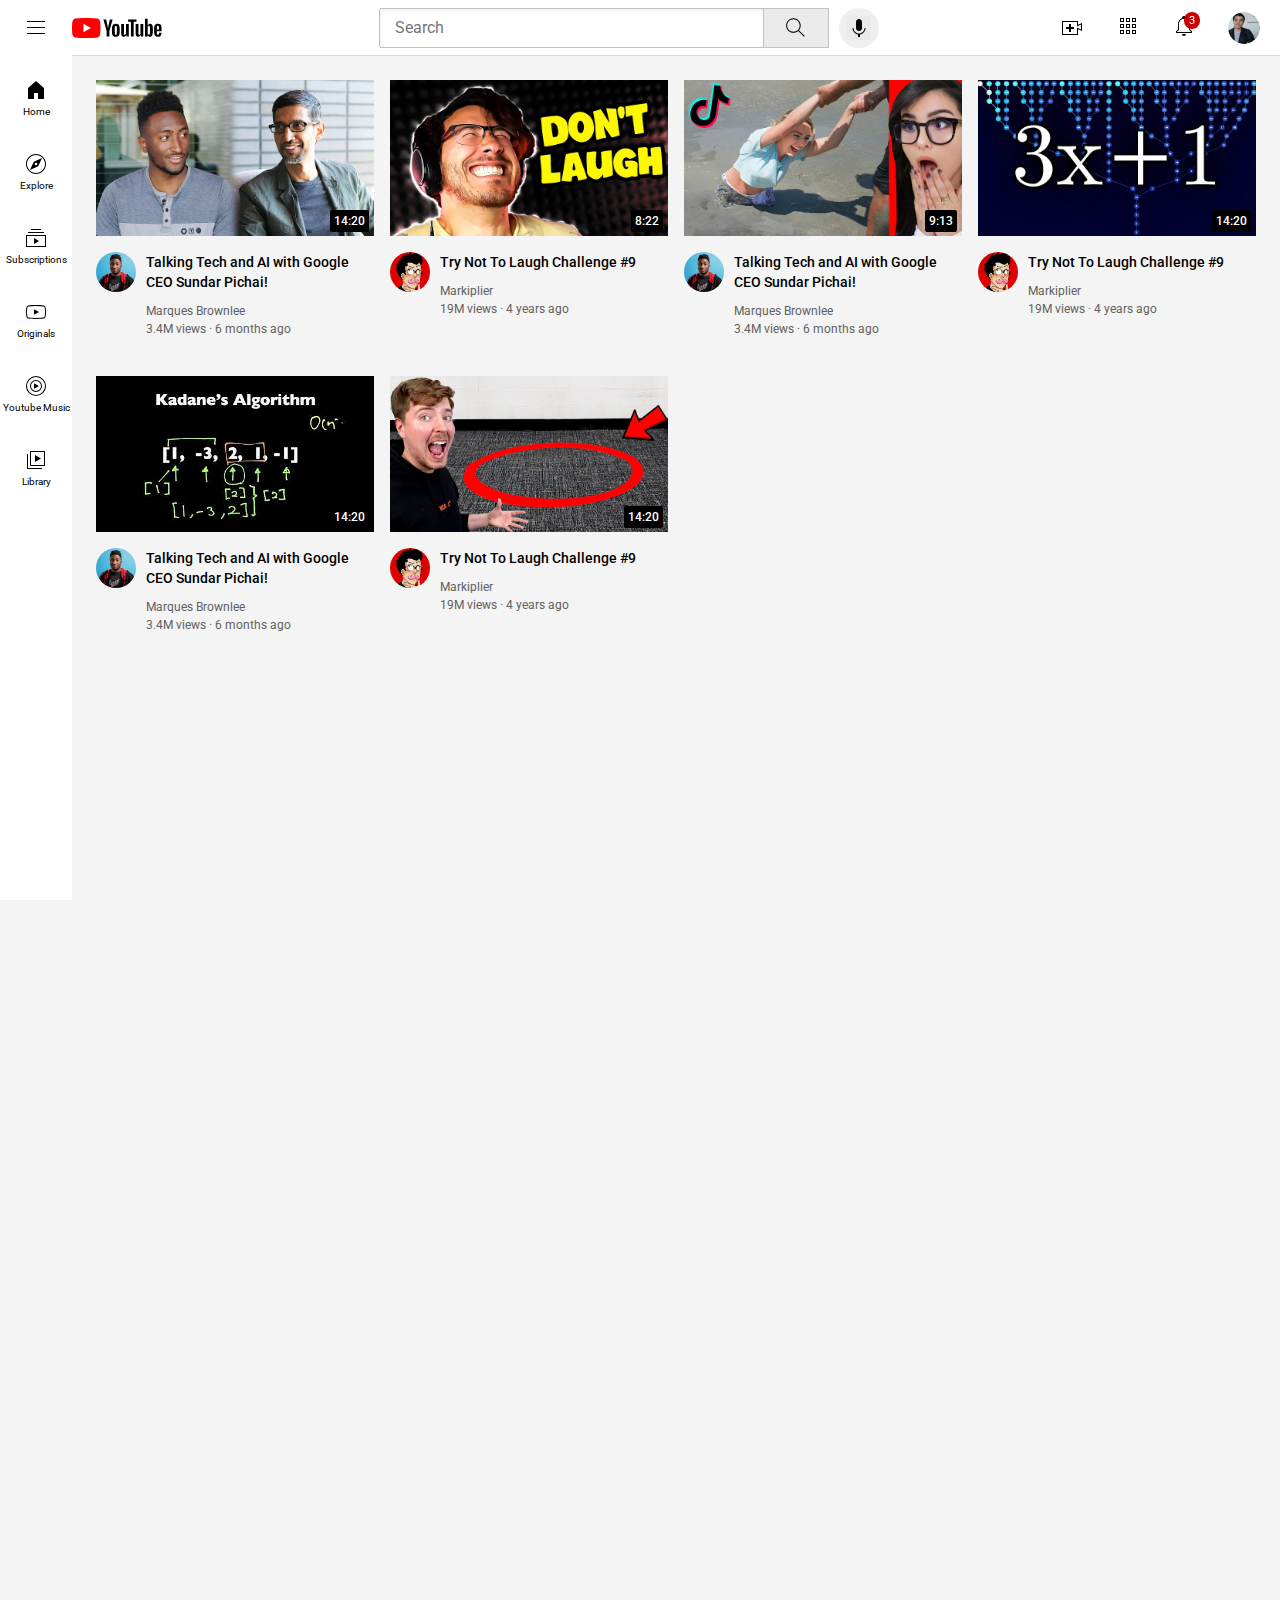
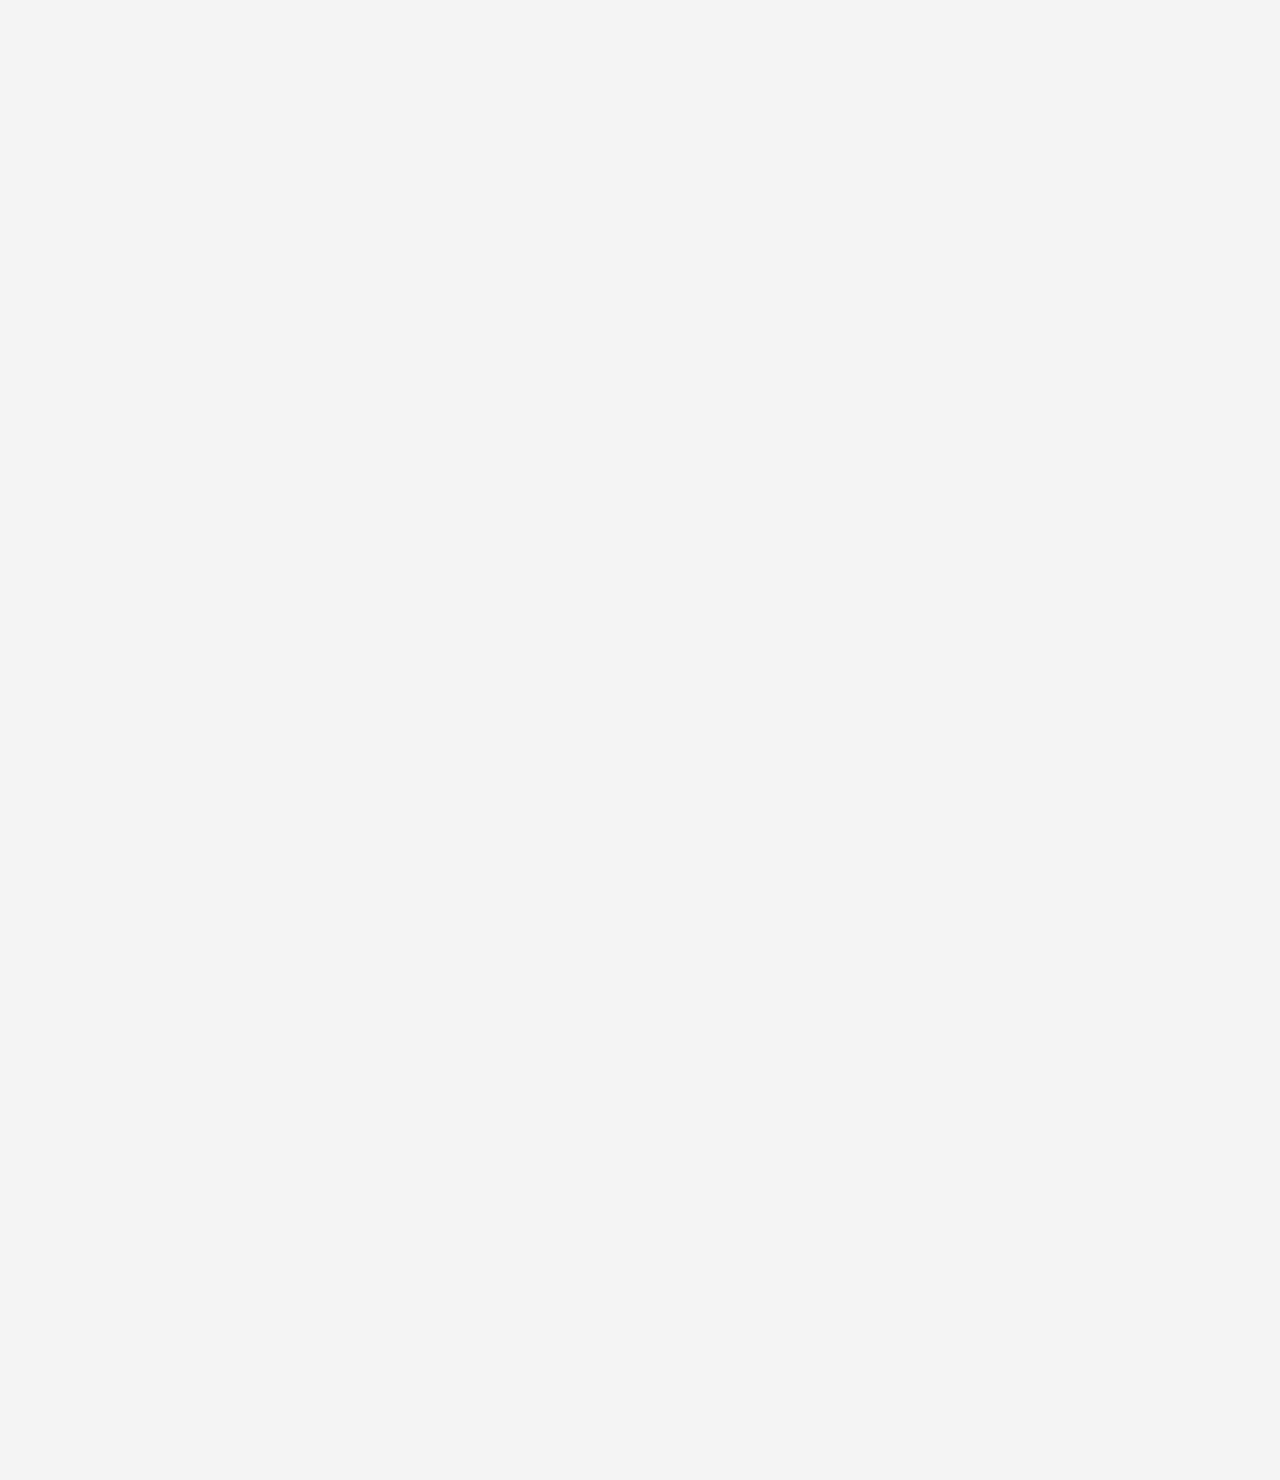
<file: index.html>
<!DOCTYPE html>
<html lang="en">
  <head>
    <meta charset="UTF-8" />
    <meta http-equiv="X-UA-Compatible" content="IE=edge" />
    <meta name="viewport" content="width=device-width, initial-scale=1.0" />
    <title>Youtube.com Clone</title>
    <link rel="preconnect" href="https://fonts.googleapis.com" />
    <link rel="preconnect" href="https://fonts.gstatic.com" crossorigin />
    <link
      href="https://fonts.googleapis.com/css2?family=Roboto:wght@400;500;700&display=swap"
      rel="stylesheet"
    />

    <link rel="stylesheet" href="styles/general.css" />
    <link rel="stylesheet" href="styles/header.css" />
    <link rel="stylesheet" href="styles/sidebar.css" />
    <link rel="stylesheet" href="styles/video.css" />
  </head>
  <body>
    <div class="header">
      <div class="left-section">
        <img class="hamburger-menu" src="icons/hamburger-menu.svg" alt="" />
        <img class="youtube-logo" src="icons/youtube-logo.svg" alt="" />
      </div>
      <div class="middle-section">
        <input class="search-bar" type="text" placeholder="Search" />
        <button class="search-button">
          <img class="search-icon" src="icons/search.svg" alt="" />
          <div class="tooltip">Search</div>
        </button>
        <button class="voice-search-button">
          <img
            class="voice-search-icon"
            src="icons/voice-search-icon.svg"
            alt=""
          />
          <div class="tooltip">Search with your voice</div>
        </button>
      </div>
      <div class="right-section">
        <div class="upload-icon-container">
          <img class="upload-icon" src="icons/upload.svg" alt="" />
          <div class="tooltip">Create</div>
        </div>
        <div class="youtube-apps-icon-container">
          <img class="youtube-apps-icon" src="icons/youtube-apps.svg" alt="" />
        </div>
        <div class="notifications-icon-container">
          <img
            class="notifications-icon"
            src="icons/notifications.svg"
            alt=""
          />
          <div class="notifications-count">3</div>
        </div>
        <img class="current-user-picture" src="icons/my-channel.jpeg" alt="" />
      </div>
    </div>

    <div class="sidebar">
      <div class="sidebar-link">
        <img src="icons/home.svg" alt="" />
        <div>Home</div>
      </div>
      <div class="sidebar-link">
        <img src="icons/explore.svg" alt="" />
        <div>Explore</div>
      </div>
      <div class="sidebar-link">
        <img src="icons/subscriptions.svg" alt="" />
        <div>Subscriptions</div>
      </div>
      <div class="sidebar-link">
        <img src="icons/originals.svg" alt="" />
        <div>Originals</div>
      </div>
      <div class="sidebar-link">
        <img src="icons/youtube-music.svg" alt="" />
        <div>Youtube Music</div>
      </div>
      <div class="sidebar-link">
        <img src="icons/library.svg" alt="" />
        <div>Library</div>
      </div>
    </div>

    <div class="video-grid">
      <div class="video-preview">
        <div class="thumbnail-row">
          <img class="thumbnail" src="thumbnails/thumbnail-1.webp" alt="" />
          <div class="video-time">14:20</div>
        </div>
        <div class="video-info-grid">
          <div class="channel-picture">
            <img
              class="profile-picture"
              src="channel-pictures/channel-1.jpeg"
              alt=""
            />
          </div>
          <div class="channel-info">
            <p class="video-title">
              Talking Tech and AI with Google CEO Sundar Pichai!
            </p>
            <p class="video-author">Marques Brownlee</p>
            <p class="video-stats">3.4M views &#183; 6 months ago</p>
          </div>
        </div>
      </div>

      <div class="video-preview">
        <div class="thumbnail-row">
          <img class="thumbnail" src="thumbnails/thumbnail-2.webp" alt="" />
          <div class="video-time">8:22</div>
        </div>
        <div class="video-info-grid">
          <div class="channel-picture">
            <img
              class="profile-picture"
              src="channel-pictures/channel-2.jpeg"
              alt=""
            />
          </div>
          <div class="channel-info">
            <p class="video-title">Try Not To Laugh Challenge #9</p>
            <p class="video-author">Markiplier</p>
            <p class="video-stats">19M views &#183; 4 years ago</p>
          </div>
        </div>
      </div>

      <div class="video-preview">
        <div class="thumbnail-row">
          <img class="thumbnail" src="thumbnails/thumbnail-3.webp" alt="" />
          <div class="video-time">9:13</div>
        </div>
        <div class="video-info-grid">
          <div class="channel-picture">
            <img
              class="profile-picture"
              src="channel-pictures/channel-1.jpeg"
              alt=""
            />
          </div>
          <div class="channel-info">
            <p class="video-title">
              Talking Tech and AI with Google CEO Sundar Pichai!
            </p>
            <p class="video-author">Marques Brownlee</p>
            <p class="video-stats">3.4M views &#183; 6 months ago</p>
          </div>
        </div>
      </div>

      <div class="video-preview">
        <div class="thumbnail-row">
          <img class="thumbnail" src="thumbnails/thumbnail-4.webp" alt="" />
          <div class="video-time">14:20</div>
        </div>
        <div class="video-info-grid">
          <div class="channel-picture">
            <img
              class="profile-picture"
              src="channel-pictures/channel-2.jpeg"
              alt=""
            />
          </div>
          <div class="channel-info">
            <p class="video-title">Try Not To Laugh Challenge #9</p>
            <p class="video-author">Markiplier</p>
            <p class="video-stats">19M views &#183; 4 years ago</p>
          </div>
        </div>
      </div>

      <div class="video-preview">
        <div class="thumbnail-row">
          <img class="thumbnail" src="thumbnails/thumbnail-5.webp" alt="" />
          <div class="video-time">14:20</div>
        </div>
        <div class="video-info-grid">
          <div class="channel-picture">
            <img
              class="profile-picture"
              src="channel-pictures/channel-1.jpeg"
              alt=""
            />
          </div>
          <div class="channel-info">
            <p class="video-title">
              Talking Tech and AI with Google CEO Sundar Pichai!
            </p>
            <p class="video-author">Marques Brownlee</p>
            <p class="video-stats">3.4M views &#183; 6 months ago</p>
          </div>
        </div>
      </div>

      <div class="video-preview">
        <div class="thumbnail-row">
          <img class="thumbnail" src="thumbnails/thumbnail-6.webp" alt="" />
          <div class="video-time">14:20</div>
        </div>
        <div class="video-info-grid">
          <div class="channel-picture">
            <img
              class="profile-picture"
              src="channel-pictures/channel-2.jpeg"
              alt=""
            />
          </div>
          <div class="channel-info">
            <p class="video-title">Try Not To Laugh Challenge #9</p>
            <p class="video-author">Markiplier</p>
            <p class="video-stats">19M views &#183; 4 years ago</p>
          </div>
        </div>
      </div>
    </div>
  </body>
</html>
</file>
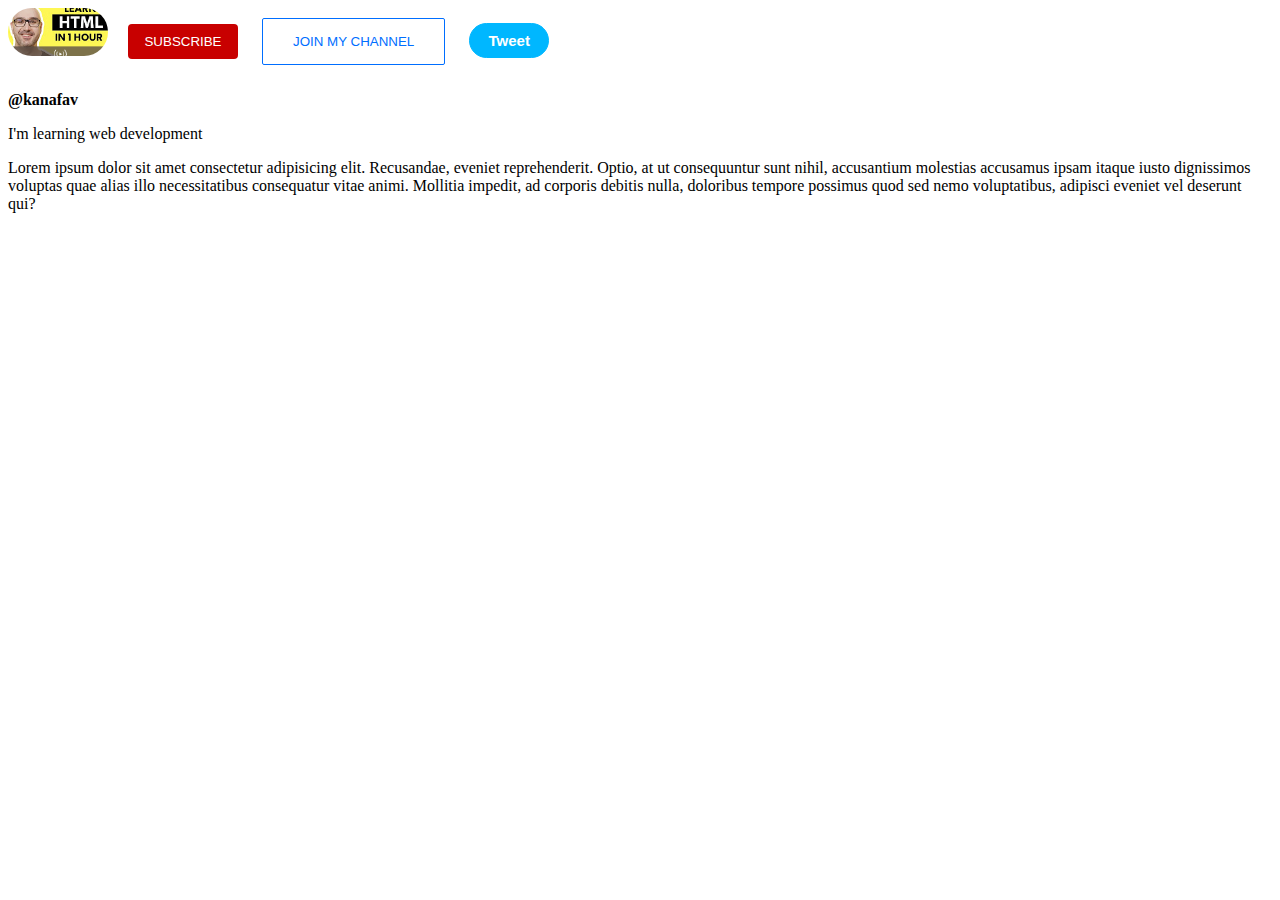
<file: intro-to-html/index.html>
<!DOCTYPE html>
<html lang="en">
  <head>
    <title>My first web page</title>
    <style>
      img {
        width: 100px;
        border-radius: 50px;
        float: left;
        margin-right: 10px;
      }
      p.username {
        font-weight: bold;
      }
      .subscribe-button {
        color: white;
        background-color: rgb(200, 0, 0);
        border: none;
        height: 35px;
        width: 110px;
        margin: 10px;
        border-radius: 4px;
        cursor: pointer;
        transition: opacity 0.15s;
      }
      .subscribe-button:hover {
        opacity: 0.7;
      }
      .subscribe-button:active {
        opacity: 0.4;
      }
      .join-button {
        color: rgb(0, 110, 255);
        background-color: rgb(255, 255, 255);
        border-color: rgb(0, 110, 255);
        border-width: 1px;
        border-style: solid;
        padding-left: 30px;
        padding-right: 30px;
        padding-top: 15px;
        padding-bottom: 15px;
        margin: 10px;
        border-radius: 2px;
        cursor: pointer;
      }
      .tweet-button {
        color: rgb(255, 255, 255);
        background-color: rgb(0, 183, 255);
        border-color: rgb(0, 183, 255);
        border-width: 1px;
        border-style: solid;
        height: 35px;
        width: 80px;
        margin: 10px;
        border-radius: 18px;
        cursor: pointer;
        font-weight: bold;
        font-size: 15px;
        transition: box-shadow 0.2s;
      }
      .tweet-button:hover {
        box-shadow: 2px 2px 10px rgba(0, 0, 0, 0.15);
      }
    </style>
  </head>
  <body>
    <button class="subscribe-button">SUBSCRIBE</button>
    <button class="join-button">JOIN MY CHANNEL</button>
    <button class="tweet-button">Tweet</button>

    <img src="images/icon.png" alt="a random image" />
    <p class="username">@kanafav</p>
    <p>I'm learning web development</p>
    <p>
      Lorem ipsum dolor sit amet consectetur adipisicing elit. Recusandae,
      eveniet reprehenderit. Optio, at ut consequuntur sunt nihil, accusantium
      molestias accusamus ipsam itaque iusto dignissimos voluptas quae alias
      illo necessitatibus consequatur vitae animi. Mollitia impedit, ad corporis
      debitis nulla, doloribus tempore possimus quod sed nemo voluptatibus,
      adipisci eveniet vel deserunt qui?
    </p>
  </body>
</html>
</file>
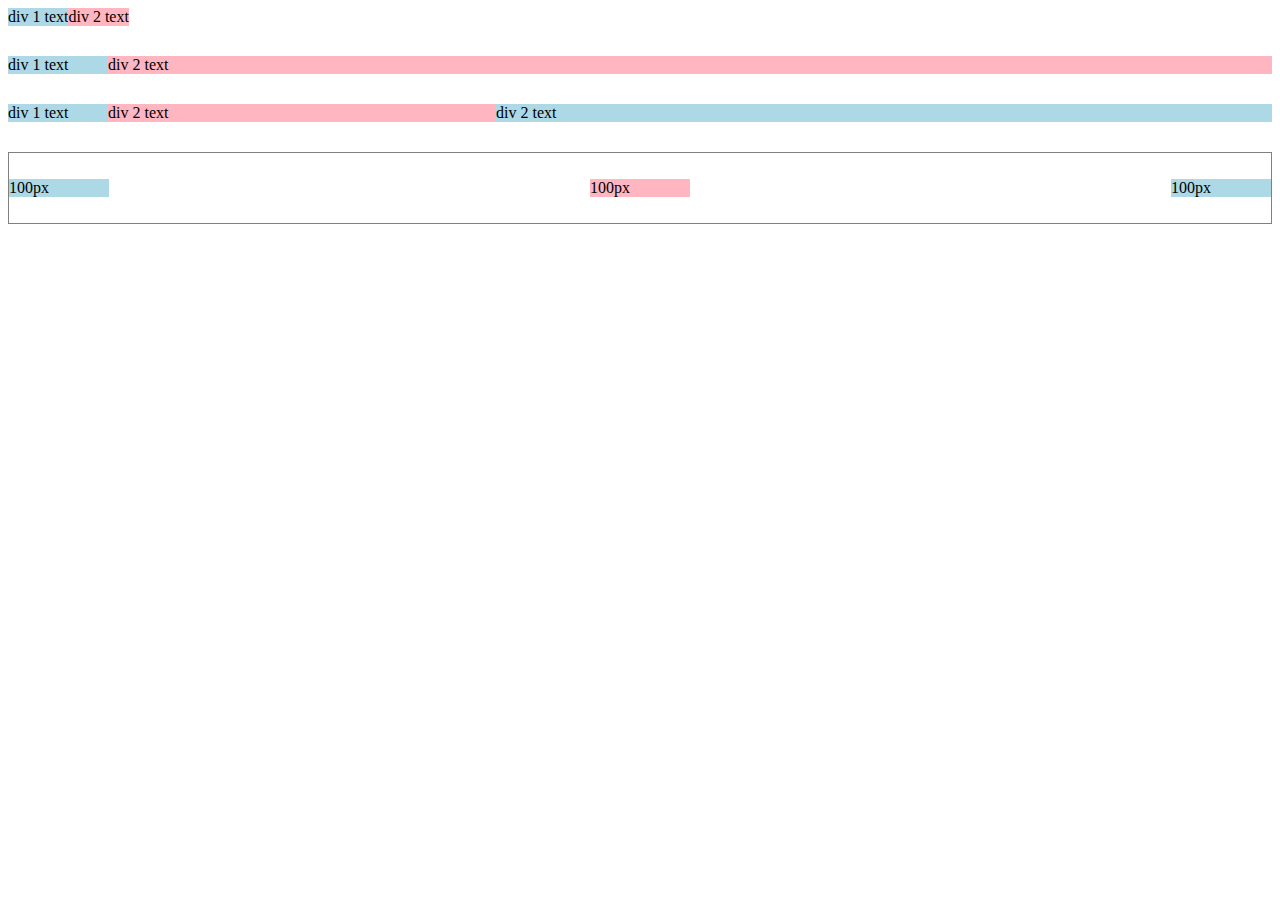
<file: flexbox.html>
<!DOCTYPE html>
<html lang="en">
  <head>
    <meta charset="UTF-8" />
    <meta http-equiv="X-UA-Compatible" content="IE=edge" />
    <meta name="viewport" content="width=device-width, initial-scale=1.0" />
    <title>Flexbox Practice</title>
  </head>
  <body>
    <div style="display: flex; flex-direction: row">
      <div style="background-color: lightblue">div 1 text</div>
      <div style="background-color: lightpink">div 2 text</div>
    </div>

    <div style="margin-top: 30px; display: flex; flex-direction: row">
      <div style="background-color: lightblue; width: 100px">div 1 text</div>
      <div style="background-color: lightpink; flex: 1">div 2 text</div>
    </div>

    <div style="margin-top: 30px; display: flex; flex-direction: row">
      <div style="background-color: lightblue; width: 100px">div 1 text</div>
      <div style="background-color: lightpink; flex: 1">div 2 text</div>
      <div style="background-color: lightblue; flex: 2">div 2 text</div>
    </div>

    <div
      style="
        margin-top: 30px;
        height: 70px;
        border-width: 1px;
        border-style: solid;
        border-color: grey;
        display: flex;
        flex-direction: row;
        justify-content: space-between;
        align-items: center;
      "
    >
      <div style="background-color: lightblue; width: 100px">100px</div>
      <div style="background-color: lightpink; width: 100px">100px</div>
      <div style="background-color: lightblue; width: 100px">100px</div>
    </div>
  </body>
</html>
</file>
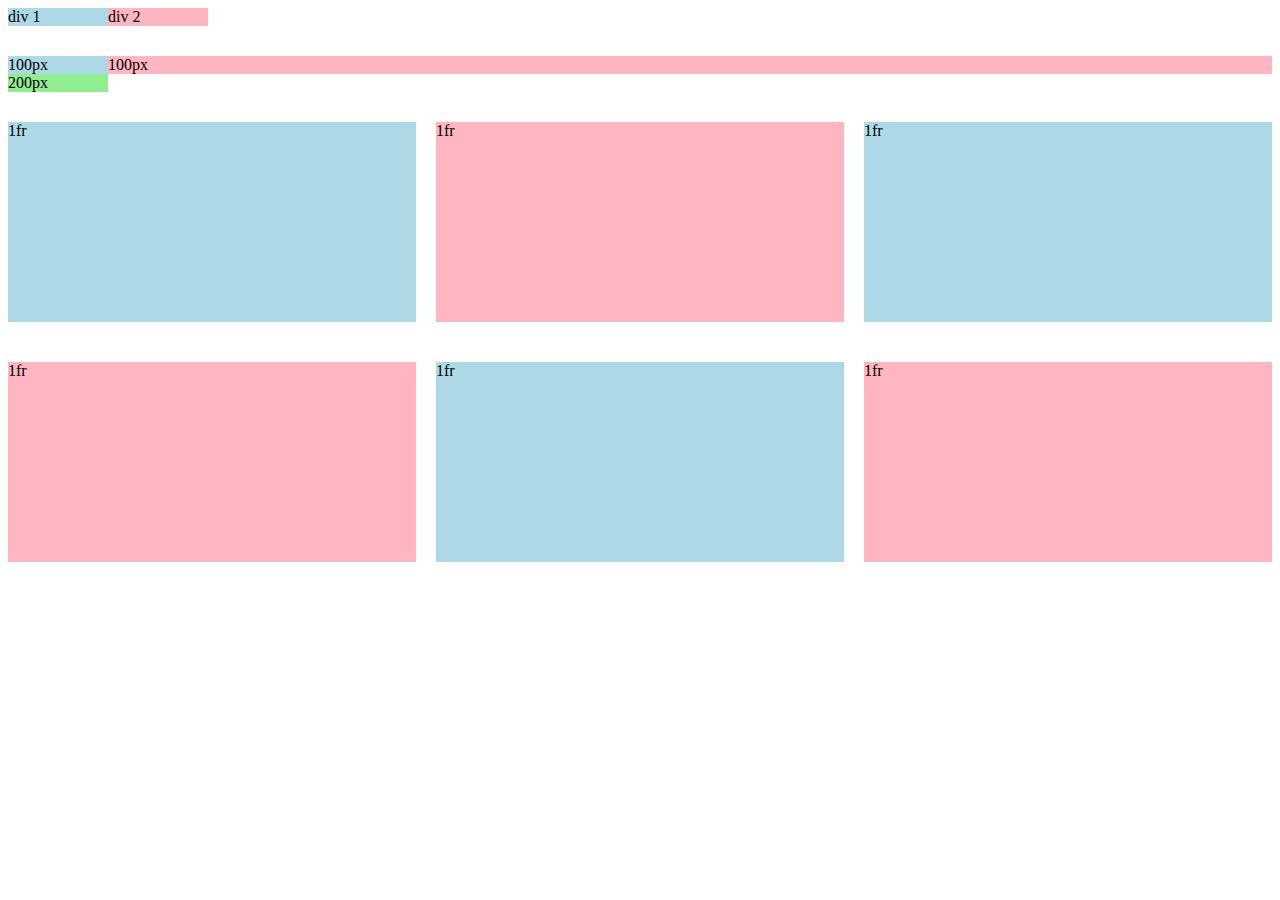
<file: grid.html>
<!DOCTYPE html>
<html lang="en">
  <head>
    <meta charset="UTF-8" />
    <meta http-equiv="X-UA-Compatible" content="IE=edge" />
    <meta name="viewport" content="width=device-width, initial-scale=1.0" />
    <title>Grid Practice</title>
  </head>
  <body>
    <div style="display: grid; grid-template-columns: 100px 100px">
      <div style="background-color: lightblue">div 1</div>
      <div style="background-color: lightpink">div 2</div>
    </div>
    <div
      style="margin-top: 30px; display: grid; grid-template-columns: 100px 1fr"
    >
      <div style="background-color: lightblue">100px</div>
      <div style="background-color: lightpink">100px</div>
      <div style="background-color: lightgreen">200px</div>
    </div>

    <div
      style="
        margin-top: 30px;
        display: grid;
        grid-template-columns: 1fr 1fr 1fr;
        column-gap: 20px;
        row-gap: 40px;
      "
    >
      <div style="background-color: lightblue; height: 200px">1fr</div>
      <div style="background-color: lightpink; height: 200px">1fr</div>
      <div style="background-color: lightblue; height: 200px">1fr</div>
      <div style="background-color: lightpink; height: 200px">1fr</div>
      <div style="background-color: lightblue; height: 200px">1fr</div>
      <div style="background-color: lightpink; height: 200px">1fr</div>
    </div>
  </body>
</html>
</file>
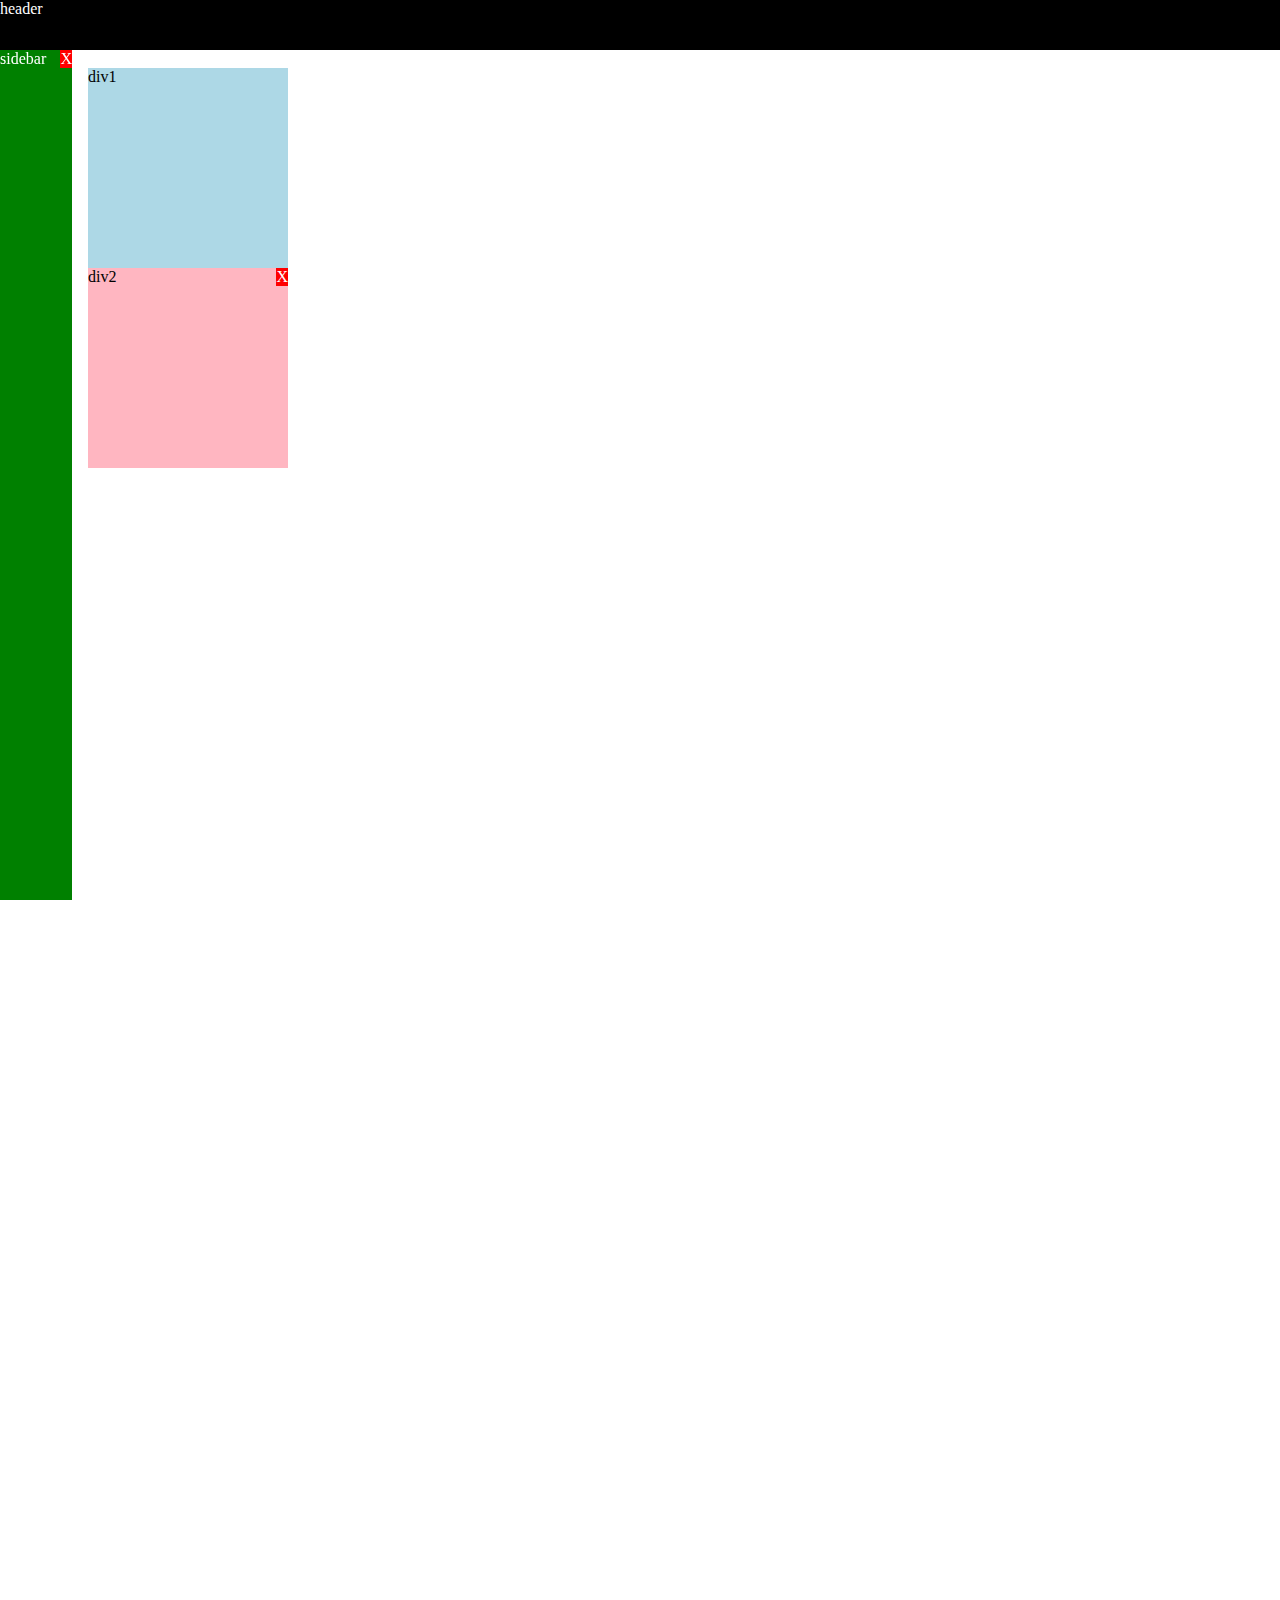
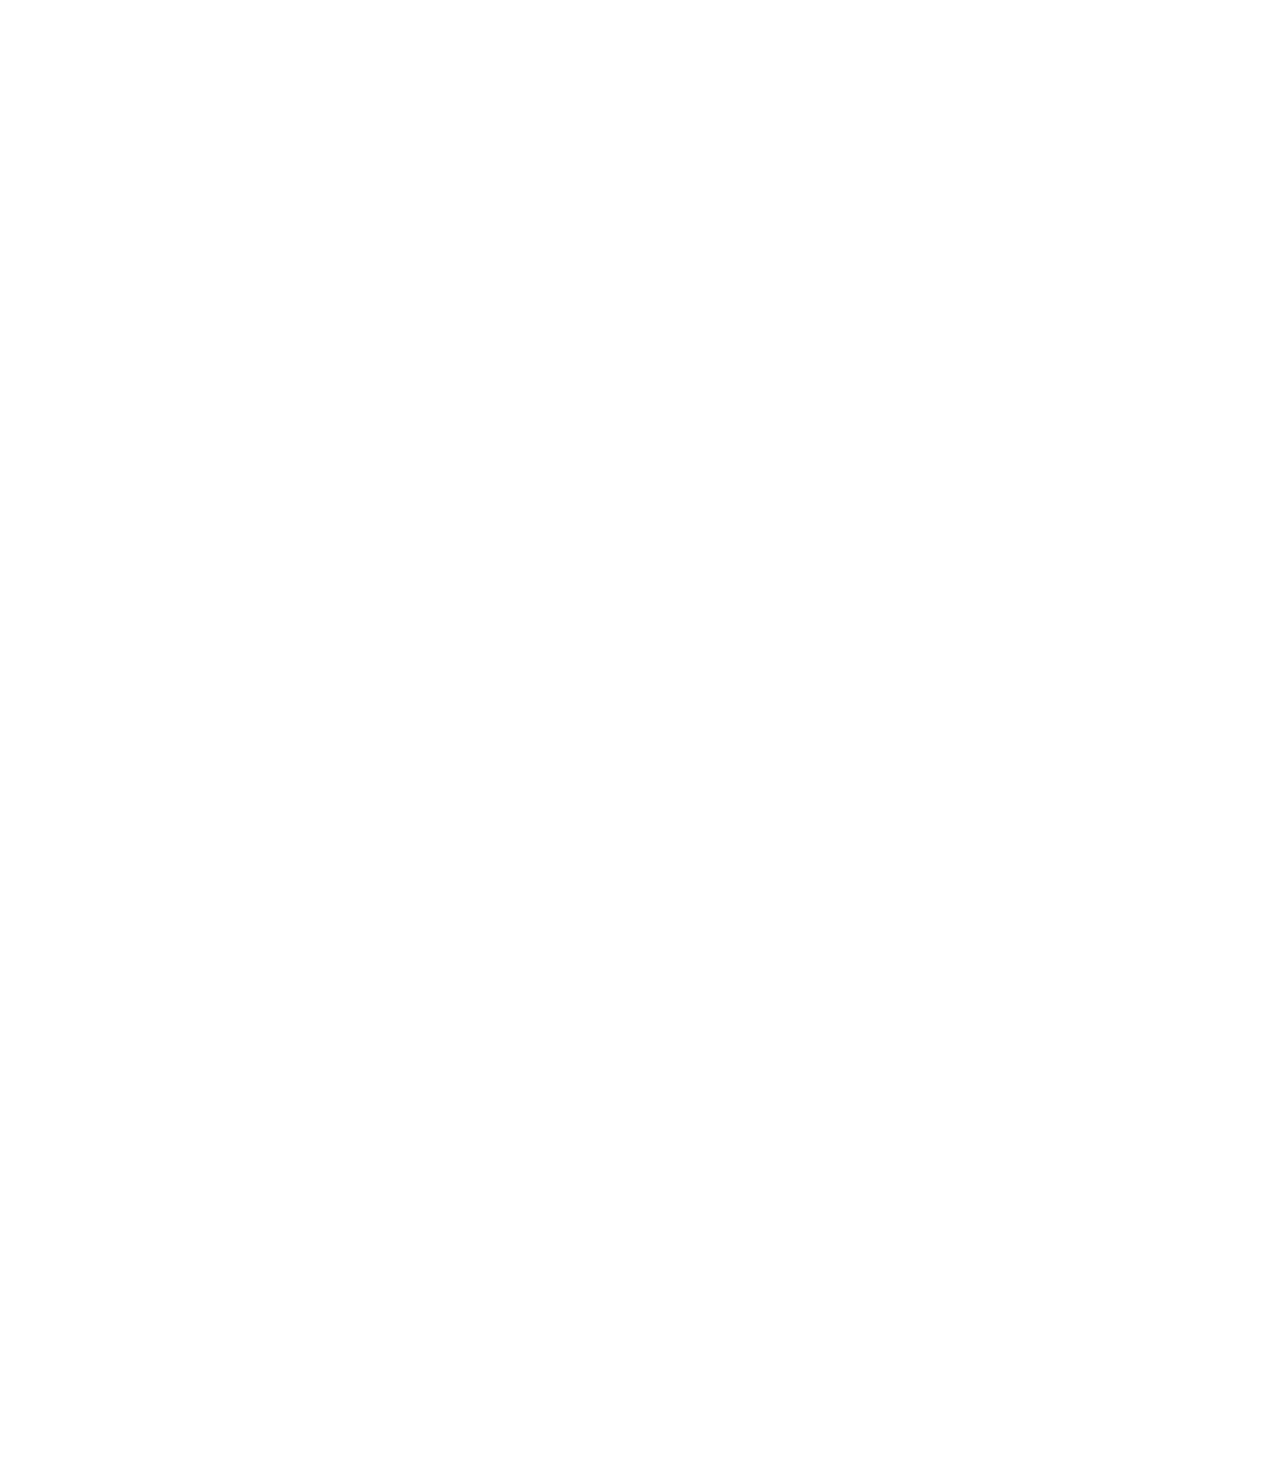
<file: position.html>
<!DOCTYPE html>
<html lang="en">
  <head>
    <meta charset="UTF-8" />
    <meta http-equiv="X-UA-Compatible" content="IE=edge" />
    <meta name="viewport" content="width=device-width, initial-scale=1.0" />
    <title>Document</title>
  </head>
  <body style="height: 3000px; padding-top: 60px; padding-left: 80px">
    <div
      style="
        background-color: black;
        color: white;
        position: fixed;
        top: 0;
        left: 0;
        right: 0;
        height: 50px;
        z-index: 100;
      "
    >
      header
    </div>

    <div
      style="
        background-color: green;
        color: white;
        position: fixed;
        left: 0;
        bottom: 0;
        top: 50px;
        width: 72px;
      "
    >
      sidebar
      <div
        style="
          position: absolute;
          background-color: red;
          color: white;
          right: 0px;
          top: 0px;
        "
      >
        X
      </div>
    </div>

    <div style="background-color: lightblue; height: 200px; width: 200px">
      div1
    </div>
    <div
      style="
        background-color: lightpink;
        height: 200px;
        width: 200px;
        position: relative;
      "
    >
      div2
      <div
        style="
          position: absolute;
          background-color: red;
          color: white;
          right: 0px;
          top: 0px;
        "
      >
        X
      </div>
    </div>
  </body>
</html>
</file>
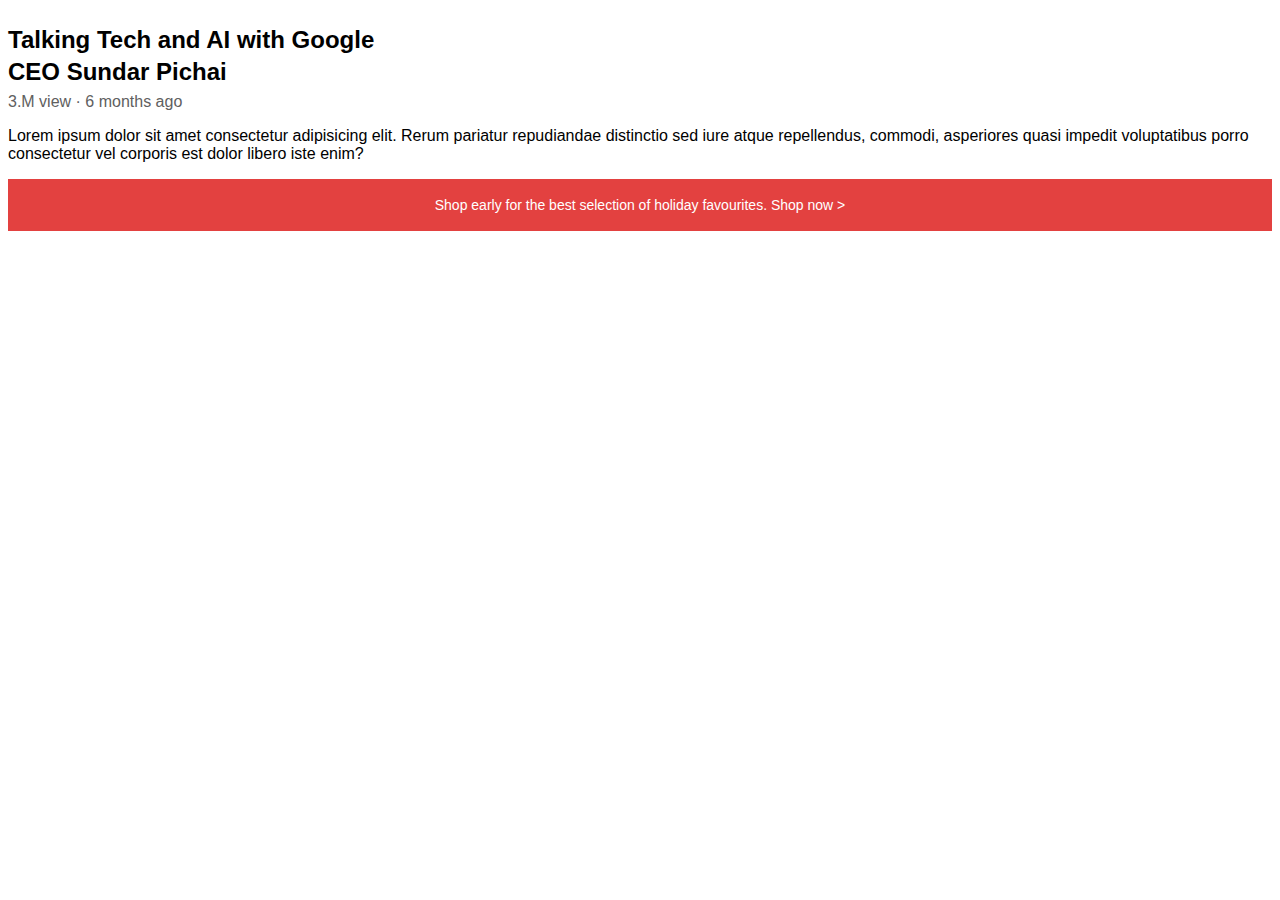
<file: intro-to-html/text.html>
<!DOCTYPE html>
<html lang="en">
  <head>
    <meta charset="UTF-8" />
    <meta http-equiv="X-UA-Compatible" content="IE=edge" />
    <meta name="viewport" content="width=device-width, initial-scale=1.0" />
    <title>Document</title>
    <link rel="stylesheet" href="text.css" />
  </head>
  <body>
    <p class="video-title">Talking Tech and AI with Google CEO Sundar Pichai</p>
    <p class="video-stats">3.M view &#183; 6 months ago</p>
    <p class="video-description">
      Lorem ipsum dolor sit amet consectetur adipisicing elit. Rerum pariatur
      repudiandae distinctio sed iure atque repellendus, commodi, asperiores
      quasi impedit voluptatibus porro consectetur vel corporis est dolor libero
      iste enim?
    </p>
    <p class="apple-text">
      Shop early for the best selection of holiday favourites.
      <span class="shop-link">Shop now &#62;</span>
    </p>
  </body>
</html>
</file>
<file: styles/general.css>
body {
    margin: 0;
    height: 3000px;
    padding-top: 80px;
    padding-left: 96px;
    padding-right: 24px;
    background-color: rgb(244, 244, 244);
}

p {
    font-family: Roboto, Arial;
    margin-top: 0;
    margin-bottom: 0;
}
</file>
<file: styles/header.css>
.header{
    height: 55px;
    display: flex;
    flex-direction: row;
    justify-content: space-between;
    position: fixed;
    top: 0;
    left: 0;
    right: 0;
    background-color: white;
    border-bottom-width: 1px;
    border-bottom-style: solid;
    border-bottom-color: rgb(215, 215, 215);
    z-index: 100;
}

.left-section{
    display: flex;
    align-items: center;
}

.hamburger-menu {
    height: 24px;
    margin-left: 24px;
    margin-right: 24px;
}

.youtube-logo {
    height: 20px;
}

.middle-section{
    flex: 1;
    margin-left: 70px;
    margin-right: 35px;
    max-width: 500px;
    display: flex;
    align-items: center;
}

.search-bar {
    flex: 1;
    width: 0;
    height: 36px;
    padding-left: 15px;
    font-size: 16px;
    border-width: 1px;
    border-style: solid;
    border-radius: 2px;
    border-color: rgb(192, 192, 192);
    box-shadow: inset 1px 2px 5px rgba(0, 0, 0, 0.05);
}

.search-bar::placeholder {
    font-family: Roboto, Arial;
    font-size: 16px
}

.search-button {
    height: 40px;
    width: 66px;
    background-color: rgb(234, 234, 234);
    border-width: 1px;
    border-style: solid;
    border-color: rgb(192, 192, 192);
    margin-left: -1px;
    margin-right: 10px;
}

.search-button,
.voice-search-button,
.upload-icon-container{
    display: flex;
    justify-content: center;
    align-items: center;
    position: relative;
}

.search-button .tooltip,
.voice-search-button .tooltip,
.upload-icon-container .tooltip {
    position: absolute;
    background-color: gray;
    color: white;
    padding-left: 4px;
    padding-right: 4px;
    padding-top: 4px;
    padding-bottom: 4px;
    border-radius: 2px;
    font-size: 12px;
    bottom: -30px;
    opacity: 0;
    transition: opacity 0.15s;
    pointer-events: none;
    white-space: nowrap;
}

.search-button:hover .tooltip,
.voice-search-button:hover .tooltip,
.upload-icon-container:hover .tooltip {
    opacity: 1;
}

.search-icon{
    height: 25px;
}

.voice-search-button{
    height: 40px;
    width: 40px;
    border-radius: 20px;
    border: none;
}

.voice-search-icon {
    height: 24px;
    background-color: rgb(234, 234, 234);
}

.right-section{
    width: 200px;
    margin-right: 20px;
    display: flex;
    align-items: center;
    justify-content: space-between;
    flex-shrink: 0;
}

.upload-icon{
    height: 24px;
}

.youtube-apps-icon{
    height: 24px;
}

.notifications-icon{
    height: 24px;
}

.notifications-icon-container{
    position: relative;
}

.notifications-count{
    position: absolute;
    top: -2px;
    right: -4px;
    background-color: rgb(200, 0, 0);
    color: white;
    font-family: Roboto, Arial;
    font-size: 11px;
    padding-left: 5px;
    padding-right: 5px;
    padding-top: 2px;
    padding-bottom: 2px;
    border-radius: 10px;
}

.current-user-picture{
    height: 32px;
    border-radius: 16px;
}
</file>
<file: styles/sidebar.css>
.sidebar{
    position: fixed;
    left: 0;
    bottom: 0;
    top: 55px;
    background-color: white;
    width: 72px;
    z-index: 200;
    padding-top: 5px;
}

.sidebar-link{
    height: 74px;
    display: flex;
    justify-content: center;
    align-items: center;
    flex-direction: column;
}
.sidebar-link:hover{
    background-color: rgb(235, 235, 235);
}

.sidebar-link img {
    height: 24px;
    margin-bottom: 4px;
}

.sidebar-link div {
    font-family: Roboto, Arial;
    font-size: 10px;
}
</file>
<file: styles/video.css>
.thumbnail {
    width: 100%;
}

.video-title {
    margin-top: 0;
    font-size: 14px;
    font-weight: 500;
    line-height: 20px;
    margin-bottom: 12px;
}

.video-info-grid {
    display: grid;
    grid-template-columns: 50px 1fr;
}

.profile-picture {
    width: 40px;
    border-radius: 50px;
}

.thumbnail-row {
    margin-bottom: 12px;
    position: relative;
}

.video-time{
    font-family: Roboto, Arial;
    font-size: 12px;
    font-weight: 500;
    padding-left: 4px;
    padding-right: 4px;
    padding-top: 4px;
    padding-bottom: 4px;
    border-radius: 2px;
    background-color: black;
    color: white;
    position: absolute;
    bottom: 8px;
    right: 5px;
}

.video-author,
.video-stats {
    font-size: 12px;
    color: rgb(96, 96, 96);
}

.video-author {
    margin-bottom: 4px;
}

.video-grid {
    display: grid;
    column-gap: 16px;
    row-gap: 40px;
}

@media (max-width: 900px) {
    .video-grid{
        grid-template-columns: 1fr 1fr;
    }
}

@media (min-width: 901px) and (max-width: 1199px) {
    .video-grid{
        grid-template-columns: 1fr 1fr;
    }
}

@media (min-width: 1200px) {
    .video-grid{
        grid-template-columns: 1fr 1fr 1fr 1fr;
    }
}
</file>
<file: intro-to-html/text.css>
p {
    font-family: Arial;
}
.video-title {
    font-size: 24px;
    font-weight: bold;
    text-align: left;
    width: 400px;
    line-height: 32px;
    margin-bottom: 5px;
}
.video-stats {
    font-size: 16px;
    color: rgb(96, 96, 96);
    margin-top: 0;
}
.apple-text {
    font-size: 14px;
    background-color: rgb(227, 65, 64);
    margin-bottom: 50px;
    color: white;
    text-align: center;
    padding-top: 18px;
    padding-bottom: 18px;
}
.shop-link {
    cursor: pointer;
}
.shop-link:hover {
    text-decoration: underline;
}
</file>
